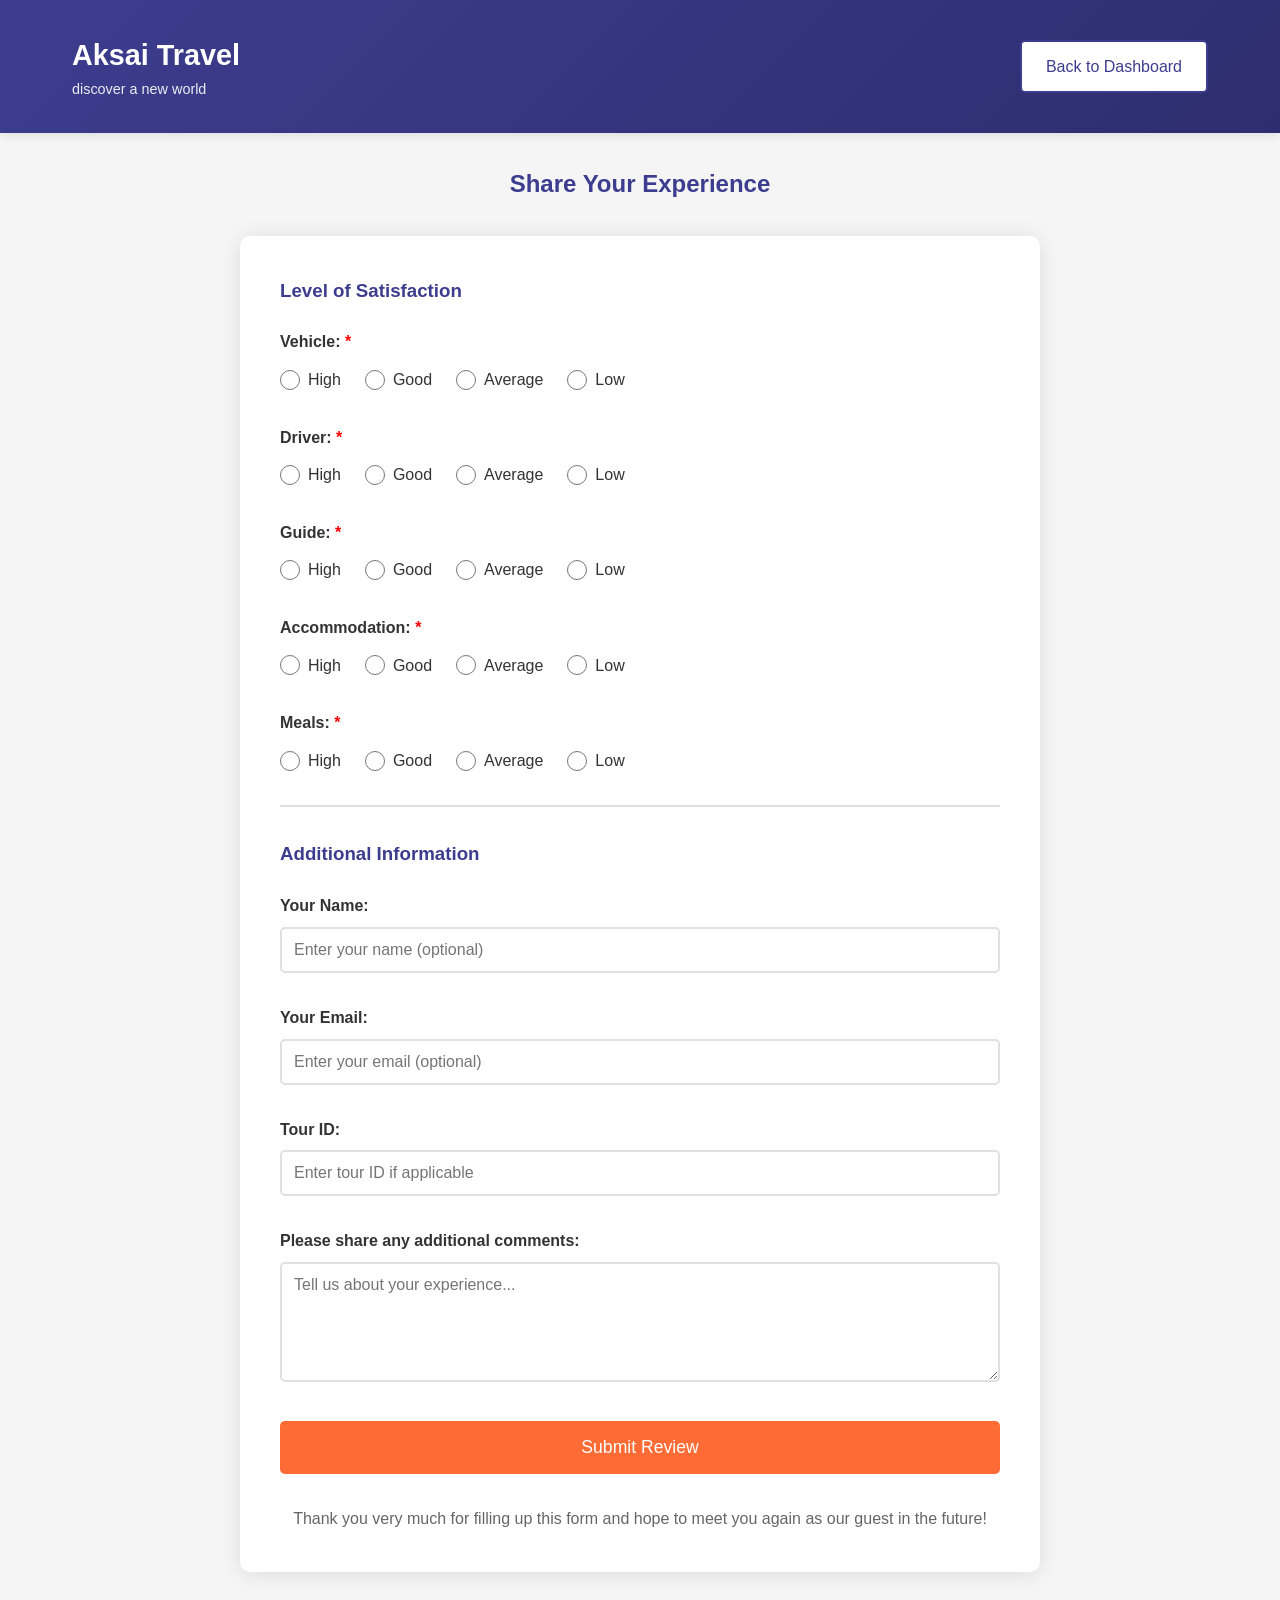
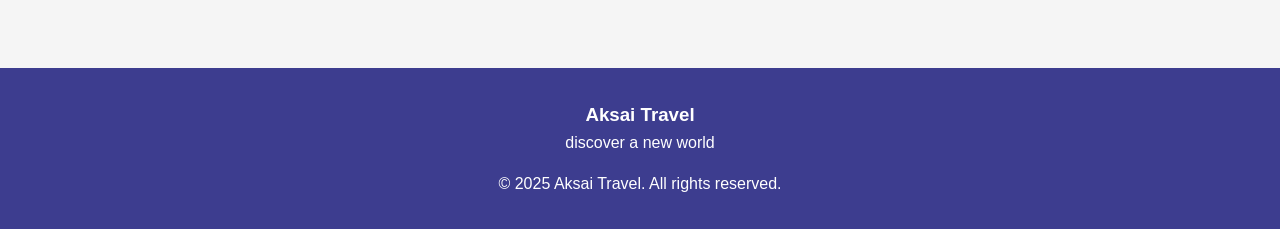
<file: frontend/create-review.html>
<!DOCTYPE html>
<html lang="en">
<head>
    <meta charset="UTF-8">
    <meta name="viewport" content="width=device-width, initial-scale=1.0">
    <title>Leave a Review - Aksai Travel</title>
    <link rel="stylesheet" href="css/style.css">
</head>
<body>
    <!-- Хедер -->
    <header class="header">
        <div class="header-content">
            <div class="logo">
                <div>
                    <h1>Aksai Travel</h1>
                    <p>discover a new world</p>
                </div>
            </div>
            <a href="index.html" class="btn btn-secondary">Back to Dashboard</a>
        </div>
    </header>

    <!-- Основной контент -->
    <main class="container">
        <section class="form-section">
            <h2 style="text-align: center; margin-bottom: 2rem; color: var(--primary-color);">
                Share Your Experience
            </h2>

            <!-- Уведомления -->
            <div id="notification" class="notification"></div>

            <!-- Форма -->
            <div class="form-card">
                <form id="reviewForm">
                    <!-- Заголовок: Level of satisfaction -->
                    <h3 style="color: var(--primary-color); margin-bottom: 1.5rem;">
                        Level of Satisfaction
                    </h3>

                    <!-- Vehicle -->
                    <div class="form-group">
                        <label>Vehicle: <span style="color: red;">*</span></label>
                        <div class="rating-group">
                            <div class="rating-option">
                                <input type="radio" id="vehicle-4" name="vehicle" value="4" required>
                                <label for="vehicle-4">High</label>
                            </div>
                            <div class="rating-option">
                                <input type="radio" id="vehicle-3" name="vehicle" value="3">
                                <label for="vehicle-3">Good</label>
                            </div>
                            <div class="rating-option">
                                <input type="radio" id="vehicle-2" name="vehicle" value="2">
                                <label for="vehicle-2">Average</label>
                            </div>
                            <div class="rating-option">
                                <input type="radio" id="vehicle-1" name="vehicle" value="1">
                                <label for="vehicle-1">Low</label>
                            </div>
                        </div>
                    </div>

                    <!-- Driver -->
                    <div class="form-group">
                        <label>Driver: <span style="color: red;">*</span></label>
                        <div class="rating-group">
                            <div class="rating-option">
                                <input type="radio" id="driver-4" name="driver" value="4" required>
                                <label for="driver-4">High</label>
                            </div>
                            <div class="rating-option">
                                <input type="radio" id="driver-3" name="driver" value="3">
                                <label for="driver-3">Good</label>
                            </div>
                            <div class="rating-option">
                                <input type="radio" id="driver-2" name="driver" value="2">
                                <label for="driver-2">Average</label>
                            </div>
                            <div class="rating-option">
                                <input type="radio" id="driver-1" name="driver" value="1">
                                <label for="driver-1">Low</label>
                            </div>
                        </div>
                    </div>

                    <!-- Guide -->
                    <div class="form-group">
                        <label>Guide: <span style="color: red;">*</span></label>
                        <div class="rating-group">
                            <div class="rating-option">
                                <input type="radio" id="guide-4" name="guide" value="4" required>
                                <label for="guide-4">High</label>
                            </div>
                            <div class="rating-option">
                                <input type="radio" id="guide-3" name="guide" value="3">
                                <label for="guide-3">Good</label>
                            </div>
                            <div class="rating-option">
                                <input type="radio" id="guide-2" name="guide" value="2">
                                <label for="guide-2">Average</label>
                            </div>
                            <div class="rating-option">
                                <input type="radio" id="guide-1" name="guide" value="1">
                                <label for="guide-1">Low</label>
                            </div>
                        </div>
                    </div>

                    <!-- Accommodation -->
                    <div class="form-group">
                        <label>Accommodation: <span style="color: red;">*</span></label>
                        <div class="rating-group">
                            <div class="rating-option">
                                <input type="radio" id="accommodation-4" name="accommodation" value="4" required>
                                <label for="accommodation-4">High</label>
                            </div>
                            <div class="rating-option">
                                <input type="radio" id="accommodation-3" name="accommodation" value="3">
                                <label for="accommodation-3">Good</label>
                            </div>
                            <div class="rating-option">
                                <input type="radio" id="accommodation-2" name="accommodation" value="2">
                                <label for="accommodation-2">Average</label>
                            </div>
                            <div class="rating-option">
                                <input type="radio" id="accommodation-1" name="accommodation" value="1">
                                <label for="accommodation-1">Low</label>
                            </div>
                        </div>
                    </div>

                    <!-- Meals -->
                    <div class="form-group">
                        <label>Meals: <span style="color: red;">*</span></label>
                        <div class="rating-group">
                            <div class="rating-option">
                                <input type="radio" id="meals-4" name="meals" value="4" required>
                                <label for="meals-4">High</label>
                            </div>
                            <div class="rating-option">
                                <input type="radio" id="meals-3" name="meals" value="3">
                                <label for="meals-3">Good</label>
                            </div>
                            <div class="rating-option">
                                <input type="radio" id="meals-2" name="meals" value="2">
                                <label for="meals-2">Average</label>
                            </div>
                            <div class="rating-option">
                                <input type="radio" id="meals-1" name="meals" value="1">
                                <label for="meals-1">Low</label>
                            </div>
                        </div>
                    </div>

                    <hr style="margin: 2rem 0; border: none; border-top: 2px solid var(--border-color);">

                    <!-- Дополнительная информация -->
                    <h3 style="color: var(--primary-color); margin-bottom: 1.5rem;">
                        Additional Information
                    </h3>

                    <!-- Name -->
                    <div class="form-group">
                        <label for="name">Your Name:</label>
                        <input type="text" id="name" class="form-input" placeholder="Enter your name (optional)">
                    </div>

                    <!-- Email -->
                    <div class="form-group">
                        <label for="email">Your Email:</label>
                        <input type="email" id="email" class="form-input" placeholder="Enter your email (optional)">
                    </div>

                    <!-- Tour ID -->
                    <div class="form-group">
                        <label for="tour_id">Tour ID:</label>
                        <input type="text" id="tour_id" class="form-input" placeholder="Enter tour ID if applicable">
                    </div>

                    <!-- Comment -->
                    <div class="form-group">
                        <label for="comment">Please share any additional comments:</label>
                        <textarea id="comment" class="form-textarea" 
                            placeholder="Tell us about your experience..."></textarea>
                    </div>

                    <!-- Submit Button -->
                    <button type="submit" class="btn btn-primary" style="width: 100%; padding: 1rem; font-size: 1.1rem;">
                        Submit Review
                    </button>
                </form>

                <p style="text-align: center; margin-top: 2rem; color: var(--text-secondary);">
                    Thank you very much for filling up this form and hope to meet you again as our guest in the future!
                </p>
            </div>
        </section>
    </main>

    <!-- Футер -->
    <footer class="footer">
        <div class="footer-logo">
            <div>
                <h3>Aksai Travel</h3>
                <p>discover a new world</p>
            </div>
        </div>
        <p>&copy; 2025 Aksai Travel. All rights reserved.</p>
    </footer>

    <!-- Скрипты -->
    <script src="js/config.js"></script>
    <script src="js/api.js"></script>
    <script src="js/create-review.js"></script>
</body>
</html>
</file>
<file: frontend/css/style.css>
/* Сброс стилей и базовые настройки */
* {
    margin: 0;
    padding: 0;
    box-sizing: border-box;
}

body {
    font-family: 'Segoe UI', Tahoma, Geneva, Verdana, sans-serif;
    background-color: #f5f5f5;
    color: #333;
    line-height: 1.6;
    /* Запрещаем масштабирование только при вводе на iOS */
    -webkit-text-size-adjust: 100%;
}

/* Улучшение прокрутки на мобильных */
html {
    scroll-behavior: smooth;
    -webkit-font-smoothing: antialiased;
}

/* Цвета бренда Aksai Travel */
:root {
    --primary-color: #3d3d8f;
    --secondary-color: #ff6b35;
    --light-bg: #f5f5f5;
    --card-bg: #ffffff;
    --text-primary: #333333;
    --text-secondary: #666666;
    --border-color: #e0e0e0;
}

/* Хедер */
.header {
    background: linear-gradient(135deg, var(--primary-color) 0%, #2d2d6f 100%);
    color: white;
    padding: 2rem 0;
    box-shadow: 0 2px 10px rgba(0,0,0,0.1);
    position: sticky;
    top: 0;
    z-index: 100;
}

.header-content {
    max-width: 1200px;
    margin: 0 auto;
    padding: 0 2rem;
    display: flex;
    justify-content: space-between;
    align-items: center;
}

.logo {
    display: flex;
    align-items: center;
    gap: 1rem;
}

.logo-img {
    width: 50px;
    height: 50px;
}

.logo h1 {
    font-size: 1.8rem;
    font-weight: 600;
}

.logo p {
    font-size: 0.9rem;
    opacity: 0.9;
}

/* Кнопки */
.btn {
    padding: 0.75rem 1.5rem;
    border: none;
    border-radius: 5px;
    font-size: 1rem;
    cursor: pointer;
    transition: all 0.3s ease;
    text-decoration: none;
    display: inline-block;
}

.btn-primary {
    background-color: var(--secondary-color);
    color: white;
}

.btn-primary:hover {
    background-color: #e55a2b;
    transform: translateY(-2px);
    box-shadow: 0 4px 12px rgba(255, 107, 53, 0.3);
}

.btn-secondary {
    background-color: white;
    color: var(--primary-color);
    border: 2px solid var(--primary-color);
}

.btn-secondary:hover {
    background-color: var(--primary-color);
    color: white;
}

/* Контейнер */
.container {
    max-width: 1200px;
    margin: 0 auto;
    padding: 2rem;
}

/* Статистика */
.stats-section {
    margin-bottom: 3rem;
}

.stats-grid {
    display: grid;
    grid-template-columns: repeat(auto-fit, minmax(180px, 1fr));
    gap: 1.5rem;
    margin-bottom: 2rem;
}

.stat-card {
    background: var(--card-bg);
    padding: 1.5rem;
    border-radius: 10px;
    box-shadow: 0 2px 10px rgba(0,0,0,0.05);
    text-align: center;
    transition: transform 0.3s ease;
}

.stat-card:hover {
    transform: translateY(-5px);
    box-shadow: 0 4px 20px rgba(0,0,0,0.1);
}

.stat-value {
    font-size: 2.5rem;
    font-weight: bold;
    color: var(--primary-color);
    display: block;
    margin-bottom: 0.5rem;
}

.stat-label {
    font-size: 0.9rem;
    color: var(--text-secondary);
    text-transform: uppercase;
    letter-spacing: 1px;
}

/* График */
.chart-container {
    background: var(--card-bg);
    padding: 2rem;
    border-radius: 10px;
    box-shadow: 0 2px 10px rgba(0,0,0,0.05);
    margin-bottom: 2rem;
}

/* Список отзывов */
.reviews-section h2 {
    margin-bottom: 1.5rem;
    color: var(--primary-color);
}

.reviews-grid {
    display: grid;
    gap: 1.5rem;
}

.review-card {
    background: var(--card-bg);
    padding: 1.5rem;
    border-radius: 10px;
    box-shadow: 0 2px 10px rgba(0,0,0,0.05);
    border-left: 4px solid var(--primary-color);
}

.review-header {
    display: flex;
    justify-content: space-between;
    align-items: start;
    margin-bottom: 1rem;
}

.review-meta {
    flex: 1;
}

.review-name {
    font-weight: 600;
    font-size: 1.1rem;
    color: var(--text-primary);
    margin-bottom: 0.25rem;
}

.review-date {
    font-size: 0.85rem;
    color: var(--text-secondary);
}

.review-overall {
    background: var(--primary-color);
    color: white;
    padding: 0.5rem 1rem;
    border-radius: 5px;
    font-weight: bold;
    font-size: 1.2rem;
}

.review-ratings {
    display: grid;
    grid-template-columns: repeat(auto-fit, minmax(150px, 1fr));
    gap: 0.75rem;
    margin-bottom: 1rem;
}

.rating-item {
    display: flex;
    justify-content: space-between;
    align-items: center;
    padding: 0.5rem;
    background: var(--light-bg);
    border-radius: 5px;
}

.rating-label {
    font-size: 0.9rem;
    color: var(--text-secondary);
}

.rating-stars {
    color: var(--secondary-color);
    font-weight: bold;
}

.review-comment {
    margin-top: 1rem;
    padding-top: 1rem;
    border-top: 1px solid var(--border-color);
    color: var(--text-primary);
    font-style: italic;
}

/* Форма */
.form-section {
    max-width: 800px;
    margin: 0 auto;
}

.form-card {
    background: var(--card-bg);
    padding: 2.5rem;
    border-radius: 10px;
    box-shadow: 0 2px 20px rgba(0,0,0,0.1);
}

.form-group {
    margin-bottom: 2rem;
}

.form-group label {
    display: block;
    margin-bottom: 0.5rem;
    font-weight: 600;
    color: var(--text-primary);
}

.form-input,
.form-textarea {
    width: 100%;
    padding: 0.75rem;
    border: 2px solid var(--border-color);
    border-radius: 5px;
    font-size: 1rem;
    font-family: inherit;
    transition: border-color 0.3s ease;
}

.form-input:focus,
.form-textarea:focus {
    outline: none;
    border-color: var(--primary-color);
}

.form-textarea {
    min-height: 120px;
    resize: vertical;
}

/* Radio buttons для оценок */
.rating-group {
    display: flex;
    gap: 1.5rem;
    margin-top: 0.75rem;
}

.rating-option {
    display: flex;
    align-items: center;
    gap: 0.5rem;
    cursor: pointer;
}

.rating-option input[type="radio"] {
    width: 20px;
    height: 20px;
    cursor: pointer;
}

.rating-option label {
    margin: 0;
    cursor: pointer;
    font-weight: normal;
}

/* Футер */
.footer {
    background: var(--primary-color);
    color: white;
    padding: 2rem 0;
    text-align: center;
    margin-top: 4rem;
}

.footer-logo {
    display: flex;
    align-items: center;
    justify-content: center;
    gap: 1rem;
    margin-bottom: 1rem;
}

.footer-logo img {
    width: 40px;
    height: 40px;
}

/* Уведомления */
.notification {
    padding: 1rem;
    border-radius: 5px;
    margin-bottom: 1.5rem;
    display: none;
}

.notification.show {
    display: block;
    animation: slideIn 0.3s ease;
}

.notification.success {
    background-color: #d4edda;
    color: #155724;
    border: 1px solid #c3e6cb;
}

.notification.error {
    background-color: #f8d7da;
    color: #721c24;
    border: 1px solid #f5c6cb;
}

@keyframes slideIn {
    from {
        opacity: 0;
        transform: translateY(-20px);
    }
    to {
        opacity: 1;
        transform: translateY(0);
    }
}

/* Загрузка */
.loading {
    text-align: center;
    padding: 2rem;
    color: var(--text-secondary);
}

.spinner {
    border: 4px solid var(--border-color);
    border-top: 4px solid var(--primary-color);
    border-radius: 50%;
    width: 40px;
    height: 40px;
    animation: spin 1s linear infinite;
    margin: 0 auto 1rem;
}

@keyframes spin {
    0% { transform: rotate(0deg); }
    100% { transform: rotate(360deg); }
}

/* Адаптивность для мобильных */
@media (max-width: 768px) {
    /* Хедер */
    .header {
        padding: 1.5rem 0;
    }

    .header-content {
        flex-direction: column;
        gap: 1rem;
        text-align: center;
        padding: 0 1rem;
    }

    .logo h1 {
        font-size: 1.5rem;
    }

    .logo p {
        font-size: 0.8rem;
    }

    /* Контейнер */
    .container {
        padding: 1rem;
    }

    /* Статистика */
    .stats-grid {
        grid-template-columns: repeat(2, 1fr);
        gap: 1rem;
    }

    .stat-card {
        padding: 1rem;
    }

    .stat-value {
        font-size: 2rem;
    }

    .stat-label {
        font-size: 0.8rem;
    }

    /* График */
    .chart-container {
        padding: 1rem;
    }

    .chart-container h3 {
        font-size: 1rem;
        margin-bottom: 1rem;
    }

    /* Отзывы */
    .review-card {
        padding: 1rem;
    }

    .review-header {
        flex-direction: column;
        gap: 0.75rem;
    }

    .review-overall {
        align-self: flex-start;
        padding: 0.4rem 0.8rem;
        font-size: 1rem;
    }

    .review-ratings {
        grid-template-columns: 1fr;
        gap: 0.5rem;
    }

    /* Форма */
    .form-card {
        padding: 1.5rem;
    }

    .form-section h2 {
        font-size: 1.5rem;
    }

    .rating-group {
        flex-direction: column;
        gap: 0.75rem;
        align-items: stretch;
    }

    .rating-option {
        padding: 0.75rem;
        background: var(--light-bg);
        border-radius: 5px;
        border: 2px solid transparent;
        transition: all 0.3s ease;
    }

    .rating-option:has(input:checked) {
        background: var(--primary-color);
        color: white;
        border-color: var(--primary-color);
    }

    .rating-option:has(input:checked) label {
        color: white;
    }

    .rating-option input[type="radio"] {
        width: 24px;
        height: 24px;
    }

    .rating-option label {
        font-size: 1rem;
        font-weight: 500;
    }

    /* Кнопки */
    .btn {
        padding: 0.75rem 1.25rem;
        font-size: 0.95rem;
        width: 100%;
        text-align: center;
    }

    /* Футер */
    .footer {
        padding: 1.5rem 1rem;
        margin-top: 2rem;
    }

    .footer-logo img {
        width: 35px;
        height: 35px;
    }
}

/* Очень маленькие экраны (до 375px) */
@media (max-width: 375px) {
    .stats-grid {
        grid-template-columns: 1fr;
    }

    .stat-value {
        font-size: 1.8rem;
    }

    .form-card {
        padding: 1rem;
    }
}

/* Улучшение касаний на мобильных */
@media (hover: none) and (pointer: coarse) {
    /* Увеличиваем область касания для всех интерактивных элементов */
    .btn,
    .rating-option,
    input[type="radio"],
    input[type="text"],
    input[type="email"],
    textarea {
        min-height: 44px; /* Минимум для комфортного тапа */
    }

    .rating-option {
        padding: 1rem;
    }

    /* Убираем hover эффекты на тач-устройствах */
    .stat-card:hover,
    .btn:hover {
        transform: none;
    }
}
</file>
